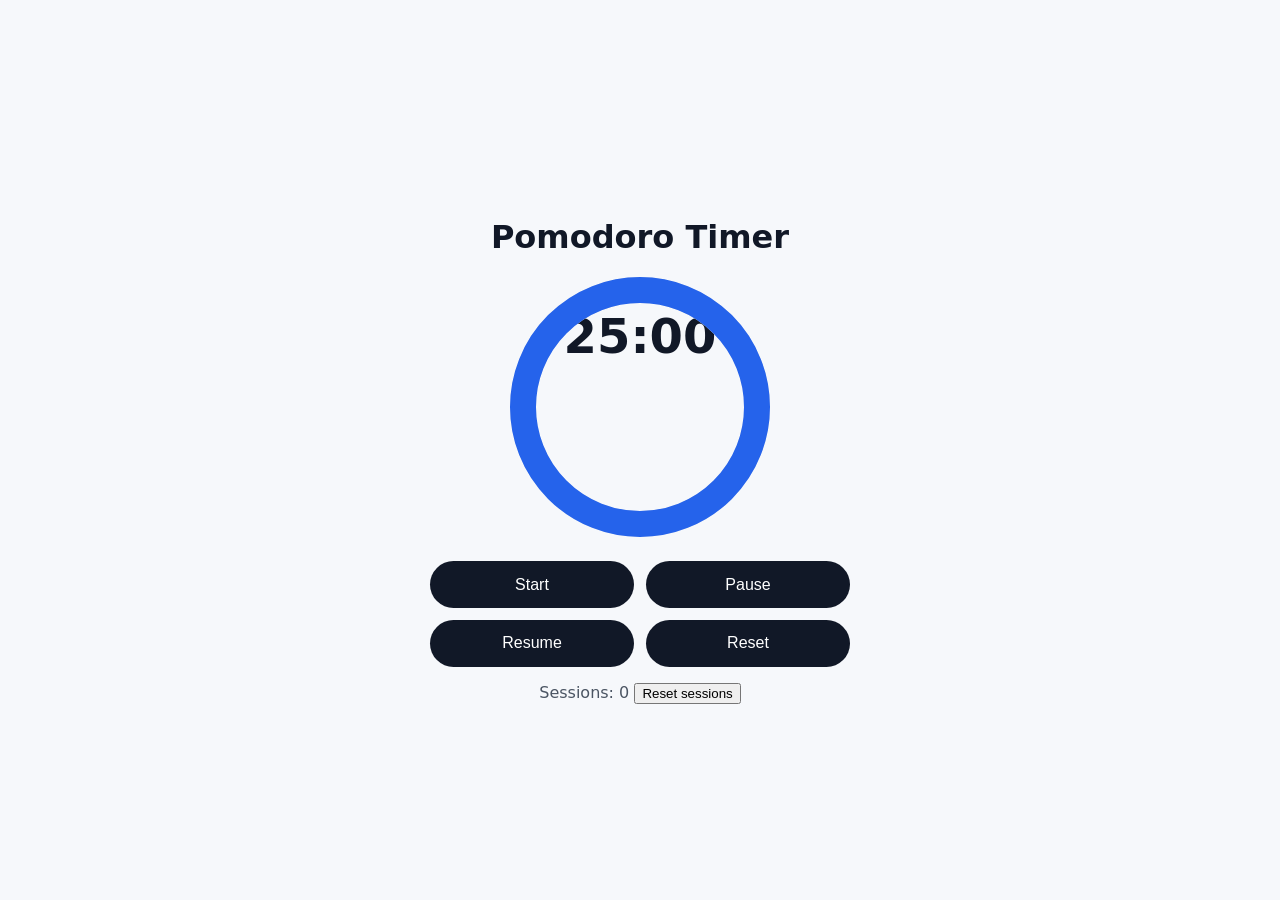
<file: index.html>
<!DOCTYPE html>
<html lang="en">
<head>
  <meta charset="UTF-8">
  <meta name="viewport" content="width=device-width, initial-scale=1.0">
  <title>Pomodoro Timer</title>
  <link rel="stylesheet" href="style.css">
</head>
<body>
  <main class="app-shell">
    <header>
      <h1>Pomodoro Timer</h1>
    </header>

    <section class="timer-card">
      <div class="timer-label" id="timer-label">Work</div>
      <div class="timer-display" id="timer-display">25:00</div>
      <div class="progress-ring" aria-hidden="true">
        <svg viewBox="0 0 120 120">
          <circle class="progress-ring__background" cx="60" cy="60" r="54"></circle>
          <circle class="progress-ring__foreground" cx="60" cy="60" r="54"></circle>
        </svg>
      </div>
    </section>

    <section class="controls">
      <button id="start-button" type="button">Start</button>
      <button id="pause-button" type="button">Pause</button>
      <button id="resume-button" type="button">Resume</button>
      <button id="reset-button" type="button">Reset</button>
    </section>

    <section class="session-counter">
      <span>Sessions:</span>
      <span id="session-count">0</span>
      <button id="reset-sessions-button" type="button">Reset sessions</button>
    </section>
  </main>

  <script src="app.js"></script>
</body>
</html>
</file>
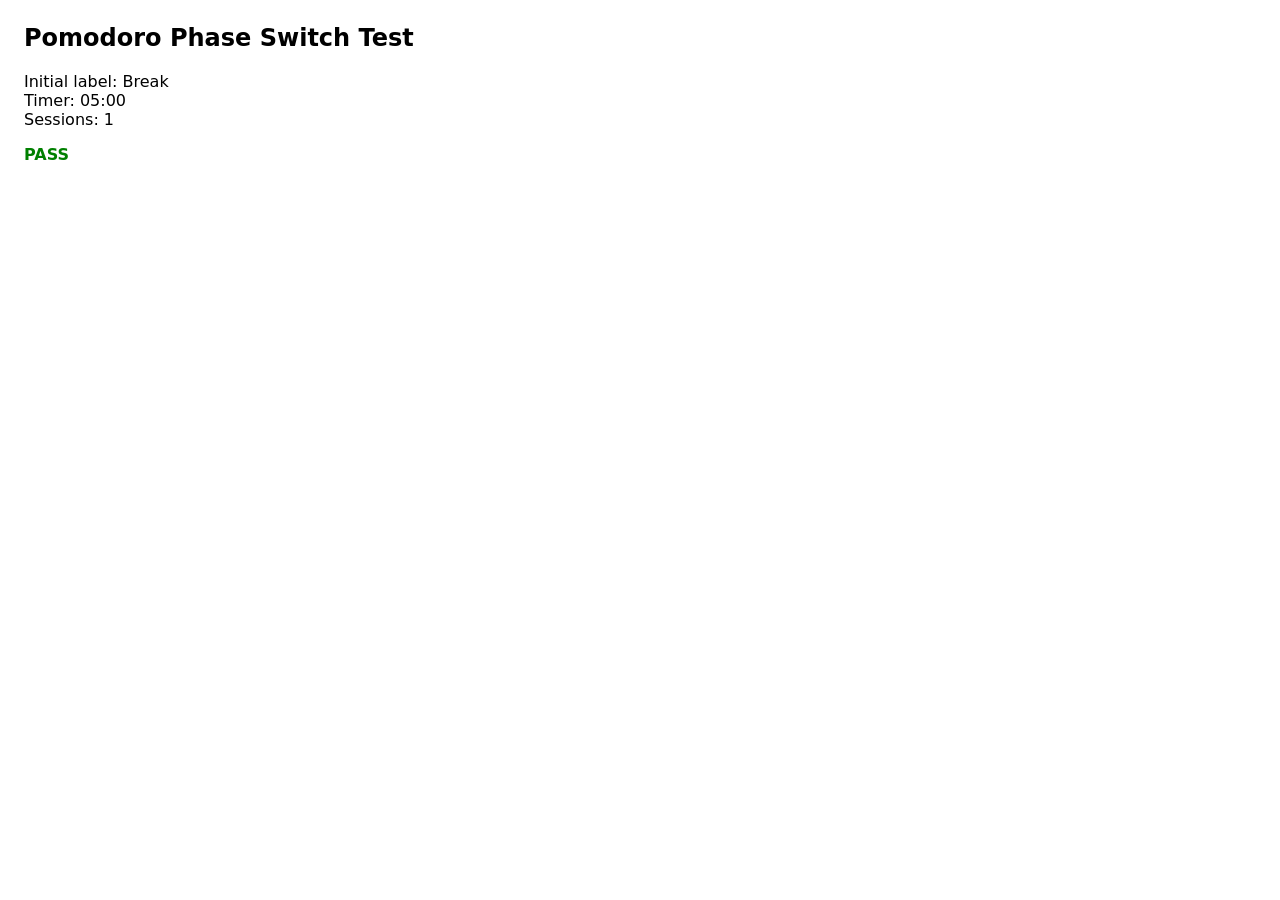
<file: test.html>
<!doctype html>
<html>
<head>
  <meta charset="utf-8">
  <title>Pomodoro App Test</title>
  <style>
    body{font-family:system-ui,Segoe UI,Arial;margin:24px}
    #result{margin-top:16px;font-weight:700}
    #result.pass{color:green}
    #result.fail{color:red}
  </style>
</head>
<body>
  <h2>Pomodoro Phase Switch Test</h2>
  <div>Initial label: <span id="timer-label">Work</span></div>
  <div>Timer: <span id="timer-display">25:00</span></div>
  <div>Sessions: <span id="session-count">0</span></div>
  <div id="result">Running...</div>

  <script src="app.js"></script>
  <script>
    function showResult(ok, msg) {
      const el = document.getElementById('result');
      el.textContent = ok ? 'PASS' : 'FAIL: ' + msg;
      el.className = ok ? 'pass' : 'fail';
    }

    function runTest() {
      // Give the app a moment to initialize
      setTimeout(() => {
        try {
          if (typeof handleTimerTick !== 'function') {
            showResult(false, 'app not loaded');
            return;
          }

          // Ensure starting state is Work
          state.phase = 'work';
          if (timerLabel) timerLabel.textContent = 'Work';

          // Fast-forward: set 1 second remaining and tick once
          remainingSeconds = 1;
          handleTimerTick();

          // Check after a short delay to allow UI update
          setTimeout(() => {
            const label = timerLabel ? timerLabel.textContent : '';
            if (label === 'Break') {
              showResult(true);
            } else {
              showResult(false, 'label=' + label);
            }
          }, 50);
        } catch (err) {
          showResult(false, err && err.message ? err.message : String(err));
        }
      }, 50);
    }

    window.addEventListener('load', runTest);
  </script>
</body>
</html>
</file>
<file: style.css>
body {
  margin: 0;
  font-family: system-ui, sans-serif;
  background: #f6f8fb;
  color: #111827;
  display: flex;
  align-items: center;
  justify-content: center;
  min-height: 100vh;
}

.app-shell {
  width: min(100%, 420px);
  padding: 24px;
  text-align: center;
}

.timer-card {
  margin: 0 auto 24px;
  position: relative;
  width: 260px;
  height: 260px;
}

.timer-label {
  font-size: 1rem;
  margin-bottom: 0.75rem;
}

.timer-display {
  font-size: 3rem;
  font-weight: 700;
  margin-bottom: 1rem;
}

.progress-ring {
  position: absolute;
  inset: 0;
  display: grid;
  place-items: center;
}

.progress-ring svg {
  width: 100%;
  height: 100%;
  transform: rotate(-90deg);
}

.progress-ring circle {
  fill: none;
  stroke-width: 12;
}

.progress-ring__background {
  stroke: #e5e7eb;
}

.progress-ring__foreground {
  stroke: #2563eb;
  stroke-dashoffset: 0;
  transition: stroke-dashoffset 0.3s ease;
  stroke-linecap: round;
}

.progress-ring {
  pointer-events: none;
}

.controls {
  display: grid;
  gap: 0.75rem;
  grid-template-columns: repeat(2, minmax(0, 1fr));
  margin-bottom: 1rem;
}

.controls button {
  padding: 0.9rem 1rem;
  border: none;
  border-radius: 999px;
  background: #111827;
  color: #ffffff;
  font-size: 1rem;
  cursor: pointer;
}

.session-counter {
  font-size: 1rem;
  color: #4b5563;
}
</file>
